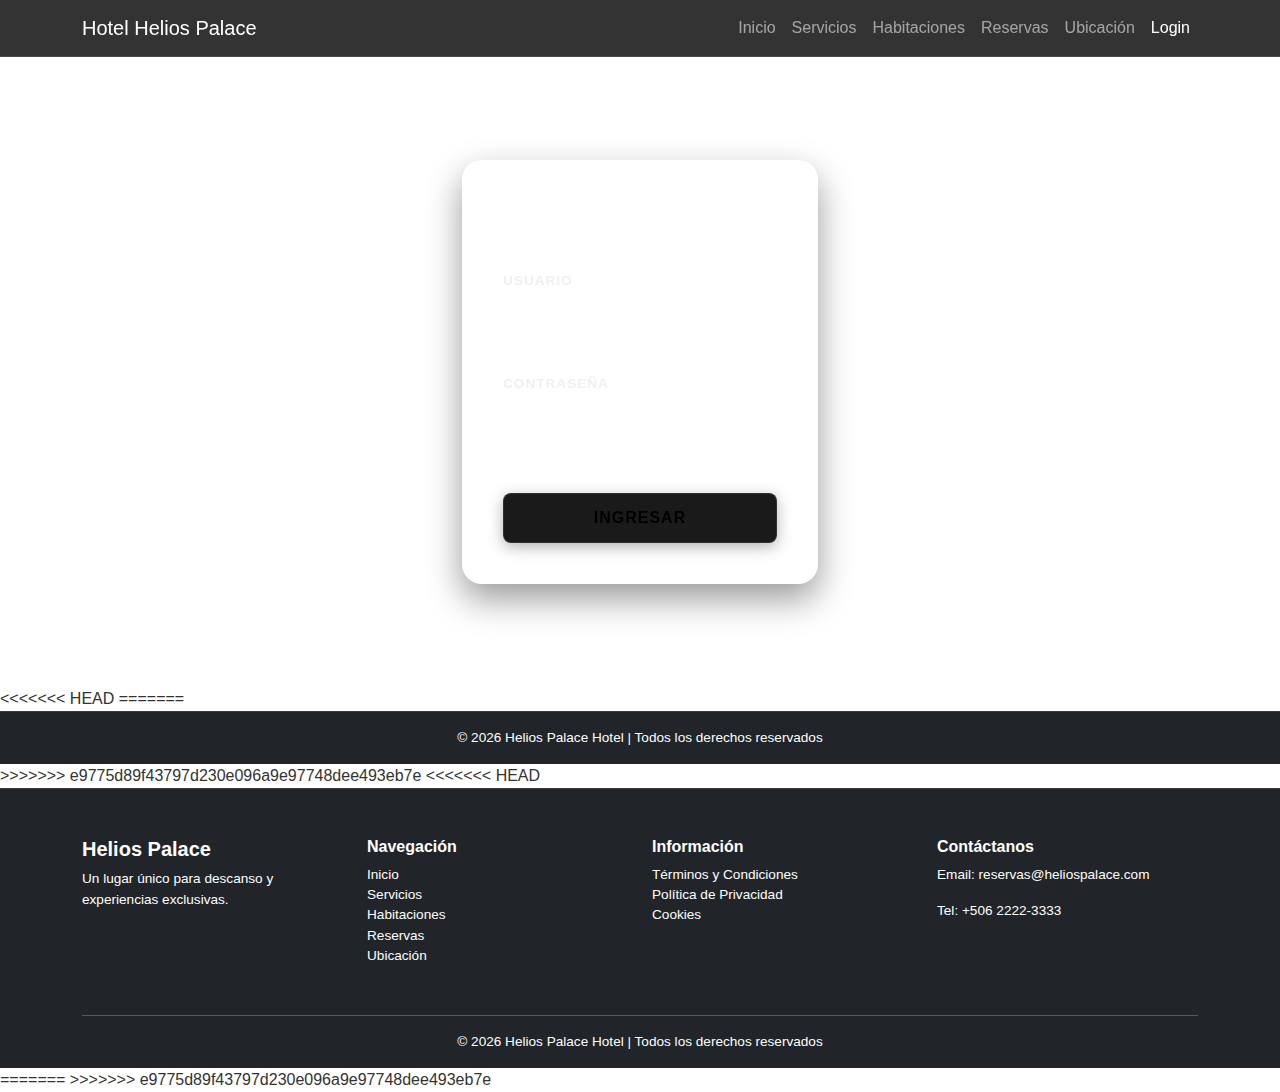
<file: intro html/dashboard.html>
<!DOCTYPE html>
<html lang="es">
<head>
    <meta charset="UTF-8">
    <meta name="viewport" content="width=device-width, initial-scale=1.0">
    <title>Dashboard - Helios Palace</title>
    <link href="https://cdn.jsdelivr.net/npm/bootstrap@5.3.0/dist/css/bootstrap.min.css" rel="stylesheet">
    <link rel="stylesheet" href="css/styles.css">
</head>
<body class="bg-light">

    <nav class="navbar navbar-dark bg-dark">
        <div class="container">
<<<<<<< HEAD
=======
            
>>>>>>> 1e135030774f92dbbaf8cc6b22f4c85420125d6e
            <a class="navbar-brand" href="#">Panel de Administración</a>
            <button class="btn btn-outline-light btn-sm" onclick="logout()">Cerrar Sesión</button>
        </div>
    </nav>

    <div class="container mt-5">
        <div class="row">
            <div class="col-md-12">
                <h1 class="mb-4">Bienvenido, Administrador</h1>
            </div>
            <div class="col-md-4">
                <div class="card bg-primary text-white mb-4">
                    <div class="card-body">Reservas Pendientes: 12</div>
                </div>
            </div>
            <div class="col-md-4">
                <div class="card bg-success text-white mb-4">
                    <div class="card-body">Habitaciones Ocupadas: 45</div>
                </div>
            </div>
            <div class="col-md-4">
                <div class="card bg-warning text-dark mb-4">
                    <div class="card-body">Check-ins Hoy: 8</div>
                </div>
            </div>
        </div>

        <div class="card shadow">
            <div class="card-header bg-white">
                <h5 class="mb-0 py-2">Últimas Reservas</h5>
            </div>
            <div class="card-body">
                <table class="table table-hover">
                    <thead>
                        <tr>
                            <th>Cliente</th>
                            <th>Habitación</th>
                            <th>Fecha</th>
                            <th>Estado</th>
                        </tr>
                    </thead>
                    <tbody>
                        <tr>
<<<<<<< HEAD
                            <td>Gustavo Aguilar</td>
=======
                            <td>Juan Pérez</td>
>>>>>>> 1e135030774f92dbbaf8cc6b22f4c85420125d6e
                            <td>Suite 204</td>
                            <td>2026-03-10</td>
                            <td><span class="badge bg-success">Confirmada</span></td>
                        </tr>
                        <tr>
<<<<<<< HEAD
                            <td>Mirian Rodriguez</td>
=======
                            <td>Maria López</td>
>>>>>>> 1e135030774f92dbbaf8cc6b22f4c85420125d6e
                            <td>Doble 101</td>
                            <td>2026-03-12</td>
                            <td><span class="badge bg-warning text-dark">Pendiente</span></td>
                        </tr>
                    </tbody>
                </table>
            </div>
        </div>
    </div>

    <script>
        // Protección de ruta: Si no está logueado, lo saca
        if (localStorage.getItem('admin_logged') !== 'true') {
            window.location.href = "login.html";
        }

        function logout() {
            localStorage.removeItem('admin_logged');
            window.location.href = "login.html";
        }
    </script>
</body>
</html>
</file>
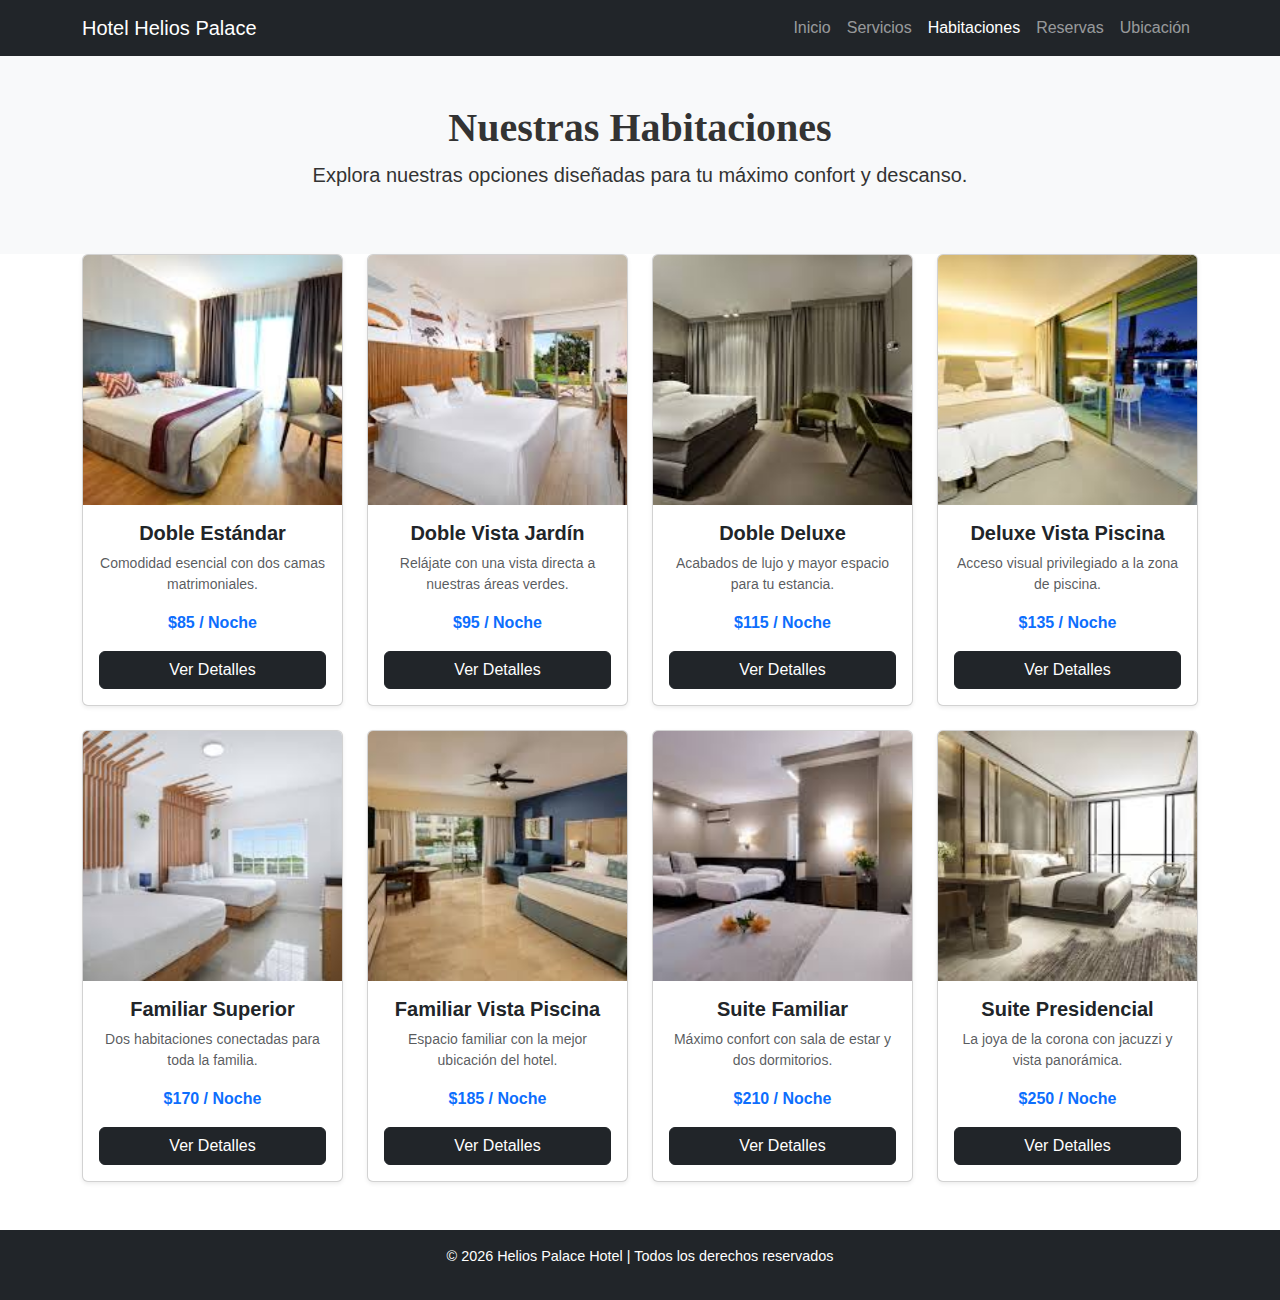
<file: intro html/habitaciones.html>
<!DOCTYPE html>
<html lang="es">
<head>
  <meta charset="UTF-8">
  <meta name="viewport" content="width=device-width, initial-scale=1.0">
  <title>Habitaciones - Helios Palace</title>
  <link href="https://cdn.jsdelivr.net/npm/bootstrap@5.3.0/dist/css/bootstrap.min.css" rel="stylesheet">
  <link rel="stylesheet" href="css/styles.css">
  <style>
    /* Estilo para que todas las fotos de habitaciones tengan el mismo tamaño */
    .habitacion-img {
      height: 250px;
      object-fit: cover;
      width: 100%;
    }
    /* Efecto sutil al pasar el mouse por la tarjeta */
    .card {
      transition: transform 0.3s;
    }
    .card:hover {
      transform: scale(1.02);
    }
  </style>
</head>
<body>

  <header>
    <nav class="navbar navbar-expand-lg navbar-dark bg-dark">
      <div class="container">
        <a class="navbar-brand" href="index.html">Hotel Helios Palace</a>
        <button class="navbar-toggler" type="button" data-bs-toggle="collapse" data-bs-target="#menu">
          <span class="navbar-toggler-icon"></span>
        </button>
        <div class="collapse navbar-collapse" id="menu">
          <ul class="navbar-nav ms-auto">
            <li class="nav-item"><a class="nav-link" href="index.html">Inicio</a></li>
            <li class="nav-item"><a class="nav-link" href="index.html#servicios">Servicios</a></li>
            <li class="nav-item"><a class="nav-link active" href="habitaciones.html">Habitaciones</a></li>
            <li class="nav-item"><a class="nav-link" href="#">Reservas</a></li>
            <li class="nav-item"><a class="nav-link" href="#">Ubicación</a></li>
          </ul>
        </div>
      </div>
    </nav>
  </header>

  <section class="py-5 bg-light text-center">
    <div class="container">
      <h1 class="fw-bold">Nuestras Habitaciones</h1>
      <p class="lead">Explora nuestras opciones diseñadas para tu máximo confort y descanso.</p>
    </div>
  </section>

  <section class="pb-5">
    <div class="container">
      <div class="row g-4">
        
        <div class="col-md-6 col-lg-3">
          <div class="card h-100 shadow-sm">
            <img src="img/doble-estandar.jpg" class="card-img-top habitacion-img" alt="Doble Estándar">
            <div class="card-body text-center">
              <h5 class="card-title fw-bold">Doble Estándar</h5>
              <p class="text-muted small">Comodidad esencial con dos camas matrimoniales.</p>
              <p class="text-primary fw-bold">$85 / Noche</p>
              <a href="#" class="btn btn-dark w-100">Ver Detalles</a>
            </div>
          </div>
        </div>

        <div class="col-md-6 col-lg-3">
          <div class="card h-100 shadow-sm">
            <img src="img/doble-jardin.jpg" class="card-img-top habitacion-img" alt="Doble Jardín">
            <div class="card-body text-center">
              <h5 class="card-title fw-bold">Doble Vista Jardín</h5>
              <p class="text-muted small">Relájate con una vista directa a nuestras áreas verdes.</p>
              <p class="text-primary fw-bold">$95 / Noche</p>
              <a href="#" class="btn btn-dark w-100">Ver Detalles</a>
            </div>
          </div>
        </div>

        <div class="col-md-6 col-lg-3">
          <div class="card h-100 shadow-sm">
            <img src="img/doble-deluxe.jpg" class="card-img-top habitacion-img" alt="Doble Deluxe">
            <div class="card-body text-center">
              <h5 class="card-title fw-bold">Doble Deluxe</h5>
              <p class="text-muted small">Acabados de lujo y mayor espacio para tu estancia.</p>
              <p class="text-primary fw-bold">$115 / Noche</p>
              <a href="#" class="btn btn-dark w-100">Ver Detalles</a>
            </div>
          </div>
        </div>

        <div class="col-md-6 col-lg-3">
          <div class="card h-100 shadow-sm">
            <img src="img/deluxe-piscina.jpg" class="card-img-top habitacion-img" alt="Deluxe Piscina">
            <div class="card-body text-center">
              <h5 class="card-title fw-bold">Deluxe Vista Piscina</h5>
              <p class="text-muted small">Acceso visual privilegiado a la zona de piscina.</p>
              <p class="text-primary fw-bold">$135 / Noche</p>
              <a href="#" class="btn btn-dark w-100">Ver Detalles</a>
            </div>
          </div>
        </div>

        <div class="col-md-6 col-lg-3">
          <div class="card h-100 shadow-sm">
            <img src="img/familiar-superior.jpg" class="card-img-top habitacion-img" alt="Familiar Superior">
            <div class="card-body text-center">
              <h5 class="card-title fw-bold">Familiar Superior</h5>
              <p class="text-muted small">Dos habitaciones conectadas para toda la familia.</p>
              <p class="text-primary fw-bold">$170 / Noche</p>
              <a href="#" class="btn btn-dark w-100">Ver Detalles</a>
            </div>
          </div>
        </div>

        <div class="col-md-6 col-lg-3">
          <div class="card h-100 shadow-sm">
            <img src="img/familiar-piscina.jpg" class="card-img-top habitacion-img" alt="Familiar Piscina">
            <div class="card-body text-center">
              <h5 class="card-title fw-bold">Familiar Vista Piscina</h5>
              <p class="text-muted small">Espacio familiar con la mejor ubicación del hotel.</p>
              <p class="text-primary fw-bold">$185 / Noche</p>
              <a href="#" class="btn btn-dark w-100">Ver Detalles</a>
            </div>
          </div>
        </div>

        <div class="col-md-6 col-lg-3">
          <div class="card h-100 shadow-sm">
            <img src="img/suite-familiar.jpg" class="card-img-top habitacion-img" alt="Suite Familiar">
            <div class="card-body text-center">
              <h5 class="card-title fw-bold">Suite Familiar</h5>
              <p class="text-muted small">Máximo confort con sala de estar y dos dormitorios.</p>
              <p class="text-primary fw-bold">$210 / Noche</p>
              <a href="#" class="btn btn-dark w-100">Ver Detalles</a>
            </div>
          </div>
        </div>

        <div class="col-md-6 col-lg-3">
          <div class="card h-100 shadow-sm">
            <img src="img/suite-presidencial.jpg" class="card-img-top habitacion-img" alt="Suite Presidencial">
            <div class="card-body text-center">
              <h5 class="card-title fw-bold">Suite Presidencial</h5>
              <p class="text-muted small">La joya de la corona con jacuzzi y vista panorámica.</p>
              <p class="text-primary fw-bold">$250 / Noche</p>
              <a href="#" class="btn btn-dark w-100">Ver Detalles</a>
            </div>
          </div>
        </div>

      </div> </div>
  </section>

  <footer class="bg-dark text-white text-center py-3 mt-auto">
    <p>&copy; 2026 Helios Palace Hotel | Todos los derechos reservados</p>
  </footer>

  <script src="https://cdn.jsdelivr.net/npm/bootstrap@5.3.0/dist/js/bootstrap.bundle.min.js"></script>

  <script>
    document.addEventListener("DOMContentLoaded", function() {
      console.log("Catálogo de habitaciones cargado correctamente");
    });
  </script>

</body>
</html>
</file>
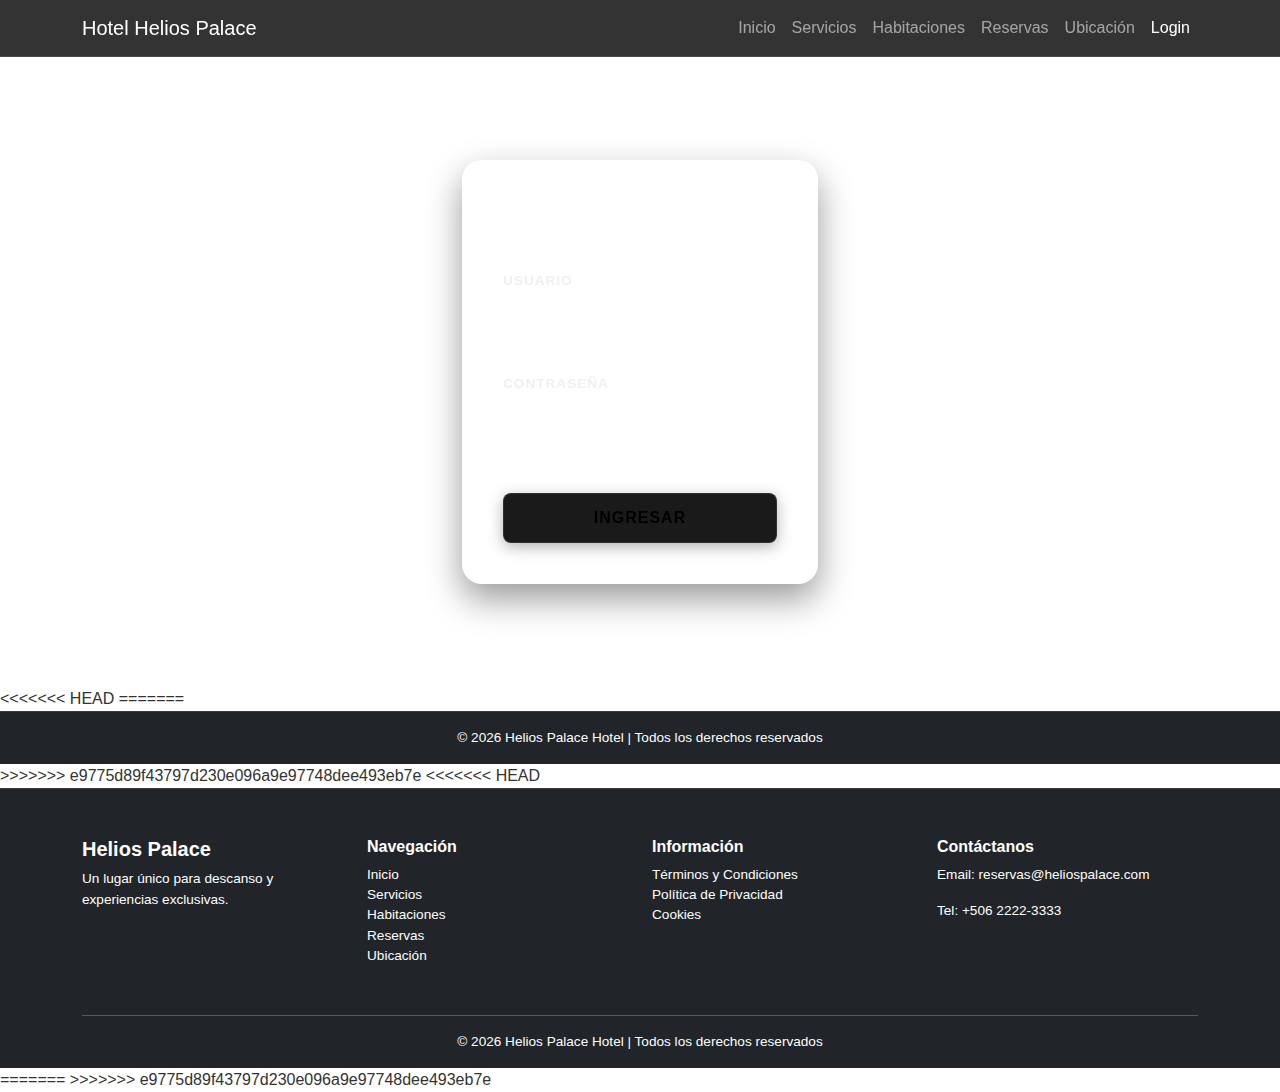
<file: intro html/login.html>
<!DOCTYPE html>
<html lang="es">
<head>
    <meta charset="UTF-8">
    <meta name="viewport" content="width=device-width, initial-scale=1.0">
    <title>Login - Helios Palace</title>
    <link href="https://cdn.jsdelivr.net/npm/bootstrap@5.3.0/dist/css/bootstrap.min.css" rel="stylesheet">
    <link rel="stylesheet" href="css/styles.css">
    <link rel="stylesheet" href="css/login.css">
</head>
<body class="d-flex flex-column min-vh-100">

  <header>
    <nav class="navbar navbar-expand-lg navbar-dark bg-dark">
      <div class="container">
        <a class="navbar-brand" href="index.html">Hotel Helios Palace</a>
        <button class="navbar-toggler" type="button" data-bs-toggle="collapse" data-bs-target="#menu">
          <span class="navbar-toggler-icon"></span>
        </button>
        <div class="collapse navbar-collapse" id="menu">
          <ul class="navbar-nav ms-auto">
              <li class="nav-item"><a class="nav-link" href="index.html">Inicio</a></li>
              <li class="nav-item"><a class="nav-link" href="servicios.html">Servicios</a></li>
              <li class="nav-item"><a class="nav-link" href="habitaciones.html">Habitaciones</a></li>
              <li class="nav-item"><a class="nav-link" href="reservas.html">Reservas</a></li>
              <li class="nav-item"><a class="nav-link" href="ubicacion.html">Ubicación</a></li>
              <li class="nav-item"><a class="nav-link active" href="login.html">Login</a></li>
          </ul>
        </div>
      </div>
    </nav>
  </header>

  <main class="flex-grow-1 d-flex align-items-center">
    <div class="container">
        <div class="row justify-content-center">
            <div class="col-md-4">
                <div class="login-card text-center">
                    <h2 class="mb-4">Iniciar sesión</h2>
                    <form id="loginForm">
                        <div class="mb-3 text-start">
                            <label class="form-label">Usuario</label>
                            <input type="text" id="user" class="form-control" placeholder="administrador" required>
                        </div>
                        <div class="mb-3 text-start">
                            <label class="form-label">Contraseña</label>
                            <input type="password" id="pass" class="form-control" placeholder="•••••" required>
                        </div>
                        <button type="submit" class="btn btn-dark w-100">Ingresar</button>
                        
                        <div id="errorMessage" class="text-danger mt-3" style="display:none;">
                            Credenciales incorrectas. Intente de nuevo.
                        </div>
                    </form>
                </div>
            </div>
        </div>
    </div>
  </main>
<<<<<<< HEAD
=======

  <footer class="bg-dark text-white text-center py-3">
    <p class="mb-0">&copy; 2026 Helios Palace Hotel | Todos los derechos reservados</p>
  </footer>

>>>>>>> e9775d89f43797d230e096a9e97748dee493eb7e
  <script src="https://cdn.jsdelivr.net/npm/bootstrap@5.3.0/dist/js/bootstrap.bundle.min.js"></script>
  <script>
    // Lógica de Login
    document.getElementById('loginForm').addEventListener('submit', function(e) {
        e.preventDefault();
        const user = document.getElementById('user').value;
        const pass = document.getElementById('pass').value;

        if (user === "administrador" && pass === "12345") {
            localStorage.setItem('admin_logged', 'true');
            window.location.href = "dashboard.html";
        } else {
            const errorDiv = document.getElementById('errorMessage');
            errorDiv.style.display = 'block';
            errorDiv.classList.remove('shake');
            void errorDiv.offsetWidth; 
            errorDiv.classList.add('shake');
        }
    });

    document.addEventListener("DOMContentLoaded", function() {
      console.log("Login de Helios Palace cargado");
    });
  </script>
<<<<<<< HEAD
      <!-- Pie de página -->
  <footer class="bg-dark text-white pt-5 pb-3">
    <div class="container">
      <div class="row">
        
             <!-- Logo / Nombre -->
        <div class="col-md-3 mb-3">
          <h5 class="fw-bold">Helios Palace</h5>
          <p>Un lugar único para descanso y experiencias exclusivas.</p>
        </div>

         <!-- Navegación -->
        <div class="col-md-3 mb-3">
          <h6 class="fw-bold">Navegación</h6>
          <ul class="list-unstyled">
            <li><a href="index.html" class="text-white text-decoration-none">Inicio</a></li>
            <li><a href="servicios.html" class="text-white text-decoration-none">Servicios</a></li>
            <li><a href="habitaciones.html" class="text-white text-decoration-none">Habitaciones</a></li>
            <li><a href="reservas.html" class="text-white text-decoration-none">Reservas</a></li>
            <li><a href="ubicacion.html" class="text-white text-decoration-none">Ubicación</a></li>
          </ul>
        </div>

           <!-- Información -->
        <div class="col-md-3 mb-3">
          <h6 class="fw-bold">Información</h6>
          <ul class="list-unstyled">
            <li><a href="#" class="text-white text-decoration-none">Términos y Condiciones</a></li>
            <li><a href="#" class="text-white text-decoration-none">Política de Privacidad</a></li>
            <li><a href="#" class="text-white text-decoration-none">Cookies</a></li>
          </ul>
        </div>

             <!-- Contacto -->
        <div class="col-md-3 mb-3">
          <h6 class="fw-bold">Contáctanos</h6>
          <p>Email: reservas@heliospalace.com</p>
          <p>Tel: +506 2222-3333</p>
          <div>
            <a href="#" class="text-white me-3"><i class="bi bi-facebook"></i></a>
            <a href="#" class="text-white me-3"><i class="bi bi-instagram"></i></a>
            <a href="#" class="text-white"><i class="bi bi-linkedin"></i></a>
          </div>
        </div>

      </div>
      <hr class="border-light">
      <div class="text-center">
        <p class="mb-0">&copy; 2026 Helios Palace Hotel | Todos los derechos reservados</p>
      </div>
    </div>
  </footer>

    <!-- Bootstrap JS -->
  <script src="https://cdn.jsdelivr.net/npm/bootstrap@5.3.0/dist/js/bootstrap.bundle.min.js"></script>
  <script>
    document.addEventListener("DOMContentLoaded", function() {
      console.log("Bienvenido a Helios Palace");
    });
  </script>
=======

>>>>>>> e9775d89f43797d230e096a9e97748dee493eb7e
</body>
</html>
</file>
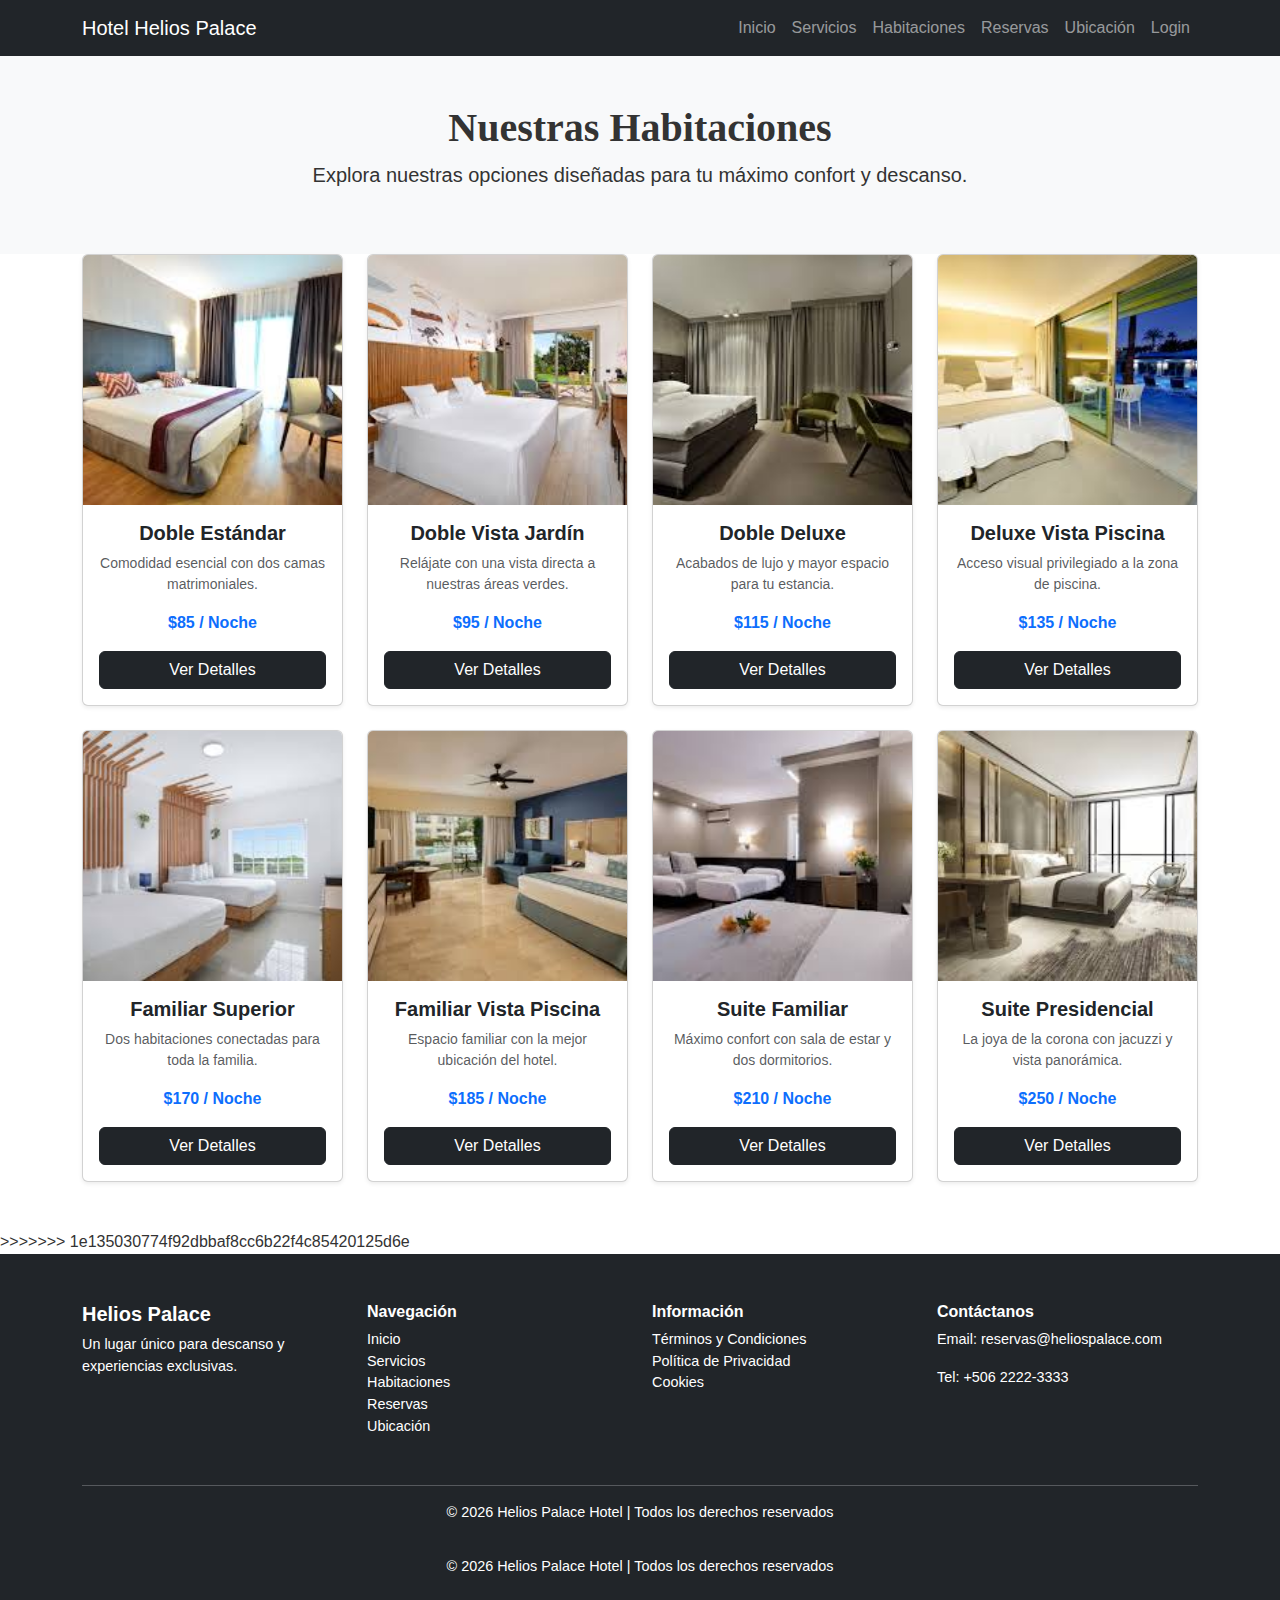
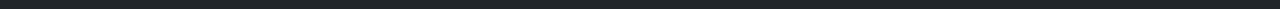
<file: Progra3-Proyecto-Hotel/intro html/habitaciones.html>
<!DOCTYPE html>
<html lang="es">
<head>
  <meta charset="UTF-8">
  <meta name="viewport" content="width=device-width, initial-scale=1.0">
  <title>Habitaciones - Helios Palace</title>
  <link href="https://cdn.jsdelivr.net/npm/bootstrap@5.3.0/dist/css/bootstrap.min.css" rel="stylesheet">
  <link rel="stylesheet" href="css/styles.css">
  <style>
    /* Estilo para que todas las fotos de habitaciones tengan el mismo tamaño */
    .habitacion-img {
      height: 250px;
      object-fit: cover;
      width: 100%;
    }
    /* Efecto sutil al pasar el mouse por la tarjeta */
    .card {
      transition: transform 0.3s;
    }
    .card:hover {
      transform: scale(1.02);
    }
  </style>
</head>
<body>

  <header>
    <nav class="navbar navbar-expand-lg navbar-dark bg-dark">
      <div class="container">
        <a class="navbar-brand" href="index.html">Hotel Helios Palace</a>
        <button class="navbar-toggler" type="button" data-bs-toggle="collapse" data-bs-target="#menu">
          <span class="navbar-toggler-icon"></span>
        </button>
        <div class="collapse navbar-collapse" id="menu">
          <ul class="navbar-nav ms-auto">
                  <li class="nav-item"><a class="nav-link" href="index.html">Inicio</a></li>
                 <li class="nav-item"><a class="nav-link" href="servicios.html">Servicios</a></li>
                  <li class="nav-item"><a class="nav-link" href="habitaciones.html">Habitaciones</a></li>
               <li class="nav-item"><a class="nav-link" href="reservas.html">Reservas</a></li>
                   <li class="nav-item"><a class="nav-link" href="ubicacion.html">Ubicación</a></li>
                 <li class="nav-item"><a class="nav-link" href="login.html">Login</a></li>    
          </ul>
        </div>
      </div>
    </nav>
  </header>

  <section class="py-5 bg-light text-center">
    <div class="container">
      <h1 class="fw-bold">Nuestras Habitaciones</h1>
      <p class="lead">Explora nuestras opciones diseñadas para tu máximo confort y descanso.</p>
    </div>
  </section>

  <section class="pb-5">
    <div class="container">
      <div class="row g-4">
        
        <div class="col-md-6 col-lg-3">
          <div class="card h-100 shadow-sm">
            <img src="img/doble-estandar.jpg" class="card-img-top habitacion-img" alt="Doble Estándar">
            <div class="card-body text-center">
              <h5 class="card-title fw-bold">Doble Estándar</h5>
              <p class="text-muted small">Comodidad esencial con dos camas matrimoniales.</p>
              <p class="text-primary fw-bold">$85 / Noche</p>
              <a href="#" class="btn btn-dark w-100">Ver Detalles</a>
            </div>
          </div>
        </div>

        <div class="col-md-6 col-lg-3">
          <div class="card h-100 shadow-sm">
            <img src="img/doble-jardin.jpg" class="card-img-top habitacion-img" alt="Doble Jardín">
            <div class="card-body text-center">
              <h5 class="card-title fw-bold">Doble Vista Jardín</h5>
              <p class="text-muted small">Relájate con una vista directa a nuestras áreas verdes.</p>
              <p class="text-primary fw-bold">$95 / Noche</p>
              <a href="#" class="btn btn-dark w-100">Ver Detalles</a>
            </div>
          </div>
        </div>

        <div class="col-md-6 col-lg-3">
          <div class="card h-100 shadow-sm">
            <img src="img/doble-deluxe.jpg" class="card-img-top habitacion-img" alt="Doble Deluxe">
            <div class="card-body text-center">
              <h5 class="card-title fw-bold">Doble Deluxe</h5>
              <p class="text-muted small">Acabados de lujo y mayor espacio para tu estancia.</p>
              <p class="text-primary fw-bold">$115 / Noche</p>
              <a href="#" class="btn btn-dark w-100">Ver Detalles</a>
            </div>
          </div>
        </div>

        <div class="col-md-6 col-lg-3">
          <div class="card h-100 shadow-sm">
            <img src="img/deluxe-piscina.jpg" class="card-img-top habitacion-img" alt="Deluxe Piscina">
            <div class="card-body text-center">
              <h5 class="card-title fw-bold">Deluxe Vista Piscina</h5>
              <p class="text-muted small">Acceso visual privilegiado a la zona de piscina.</p>
              <p class="text-primary fw-bold">$135 / Noche</p>
              <a href="#" class="btn btn-dark w-100">Ver Detalles</a>
            </div>
          </div>
        </div>

        <div class="col-md-6 col-lg-3">
          <div class="card h-100 shadow-sm">
            <img src="img/familiar-superior.jpg" class="card-img-top habitacion-img" alt="Familiar Superior">
            <div class="card-body text-center">
              <h5 class="card-title fw-bold">Familiar Superior</h5>
              <p class="text-muted small">Dos habitaciones conectadas para toda la familia.</p>
              <p class="text-primary fw-bold">$170 / Noche</p>
              <a href="#" class="btn btn-dark w-100">Ver Detalles</a>
            </div>
          </div>
        </div>

        <div class="col-md-6 col-lg-3">
          <div class="card h-100 shadow-sm">
            <img src="img/familiar-piscina.jpg" class="card-img-top habitacion-img" alt="Familiar Piscina">
            <div class="card-body text-center">
              <h5 class="card-title fw-bold">Familiar Vista Piscina</h5>
              <p class="text-muted small">Espacio familiar con la mejor ubicación del hotel.</p>
              <p class="text-primary fw-bold">$185 / Noche</p>
              <a href="#" class="btn btn-dark w-100">Ver Detalles</a>
            </div>
          </div>
        </div>

        <div class="col-md-6 col-lg-3">
          <div class="card h-100 shadow-sm">
            <img src="img/suite-familiar.jpg" class="card-img-top habitacion-img" alt="Suite Familiar">
            <div class="card-body text-center">
              <h5 class="card-title fw-bold">Suite Familiar</h5>
              <p class="text-muted small">Máximo confort con sala de estar y dos dormitorios.</p>
              <p class="text-primary fw-bold">$210 / Noche</p>
              <a href="#" class="btn btn-dark w-100">Ver Detalles</a>
            </div>
          </div>
        </div>

        <div class="col-md-6 col-lg-3">
          <div class="card h-100 shadow-sm">
            <img src="img/suite-presidencial.jpg" class="card-img-top habitacion-img" alt="Suite Presidencial">
            <div class="card-body text-center">
              <h5 class="card-title fw-bold">Suite Presidencial</h5>
              <p class="text-muted small">La joya de la corona con jacuzzi y vista panorámica.</p>
              <p class="text-primary fw-bold">$250 / Noche</p>
              <a href="#" class="btn btn-dark w-100">Ver Detalles</a>
            </div>
          </div>
        </div>

      </div> </div>
  </section>


<!-- Pie de página -->
>>>>>>> 1e135030774f92dbbaf8cc6b22f4c85420125d6e
      <!-- Pie de página -->
  <footer class="bg-dark text-white pt-5 pb-3">
    <div class="container">
      <div class="row">
        
             <!-- Logo / Nombre -->
        <div class="col-md-3 mb-3">
          <h5 class="fw-bold">Helios Palace</h5>
          <p>Un lugar único para descanso y experiencias exclusivas.</p>
        </div>

         <!-- Navegación -->
        <div class="col-md-3 mb-3">
          <h6 class="fw-bold">Navegación</h6>
          <ul class="list-unstyled">
            <li><a href="index.html" class="text-white text-decoration-none">Inicio</a></li>
            <li><a href="servicios.html" class="text-white text-decoration-none">Servicios</a></li>
            <li><a href="habitaciones.html" class="text-white text-decoration-none">Habitaciones</a></li>
            <li><a href="reservas.html" class="text-white text-decoration-none">Reservas</a></li>
            <li><a href="ubicacion.html" class="text-white text-decoration-none">Ubicación</a></li>
          </ul>
        </div>

           <!-- Información -->
        <div class="col-md-3 mb-3">
          <h6 class="fw-bold">Información</h6>
          <ul class="list-unstyled">
            <li><a href="#" class="text-white text-decoration-none">Términos y Condiciones</a></li>
            <li><a href="#" class="text-white text-decoration-none">Política de Privacidad</a></li>
            <li><a href="#" class="text-white text-decoration-none">Cookies</a></li>
          </ul>
        </div>

             <!-- Contacto -->
        <div class="col-md-3 mb-3">
          <h6 class="fw-bold">Contáctanos</h6>
          <p>Email: reservas@heliospalace.com</p>
          <p>Tel: +506 2222-3333</p>
          <div>
            <a href="#" class="text-white me-3"><i class="bi bi-facebook"></i></a>
            <a href="#" class="text-white me-3"><i class="bi bi-instagram"></i></a>
            <a href="#" class="text-white"><i class="bi bi-linkedin"></i></a>
          </div>
        </div>

      </div>
      <hr class="border-light">
      <div class="text-center">
        <p class="mb-0">&copy; 2026 Helios Palace Hotel | Todos los derechos reservados</p>
      </div>
    </div>
  </footer>

  <footer class="bg-dark text-white text-center py-3 mt-auto">
    <p>&copy; 2026 Helios Palace Hotel | Todos los derechos reservados</p>
  </footer>


  <script src="https://cdn.jsdelivr.net/npm/bootstrap@5.3.0/dist/js/bootstrap.bundle.min.js"></script>

  <script>
    document.addEventListener("DOMContentLoaded", function() {
      console.log("Catálogo de habitaciones cargado correctamente");

    });
  </script>

</body>
</html>
</file>
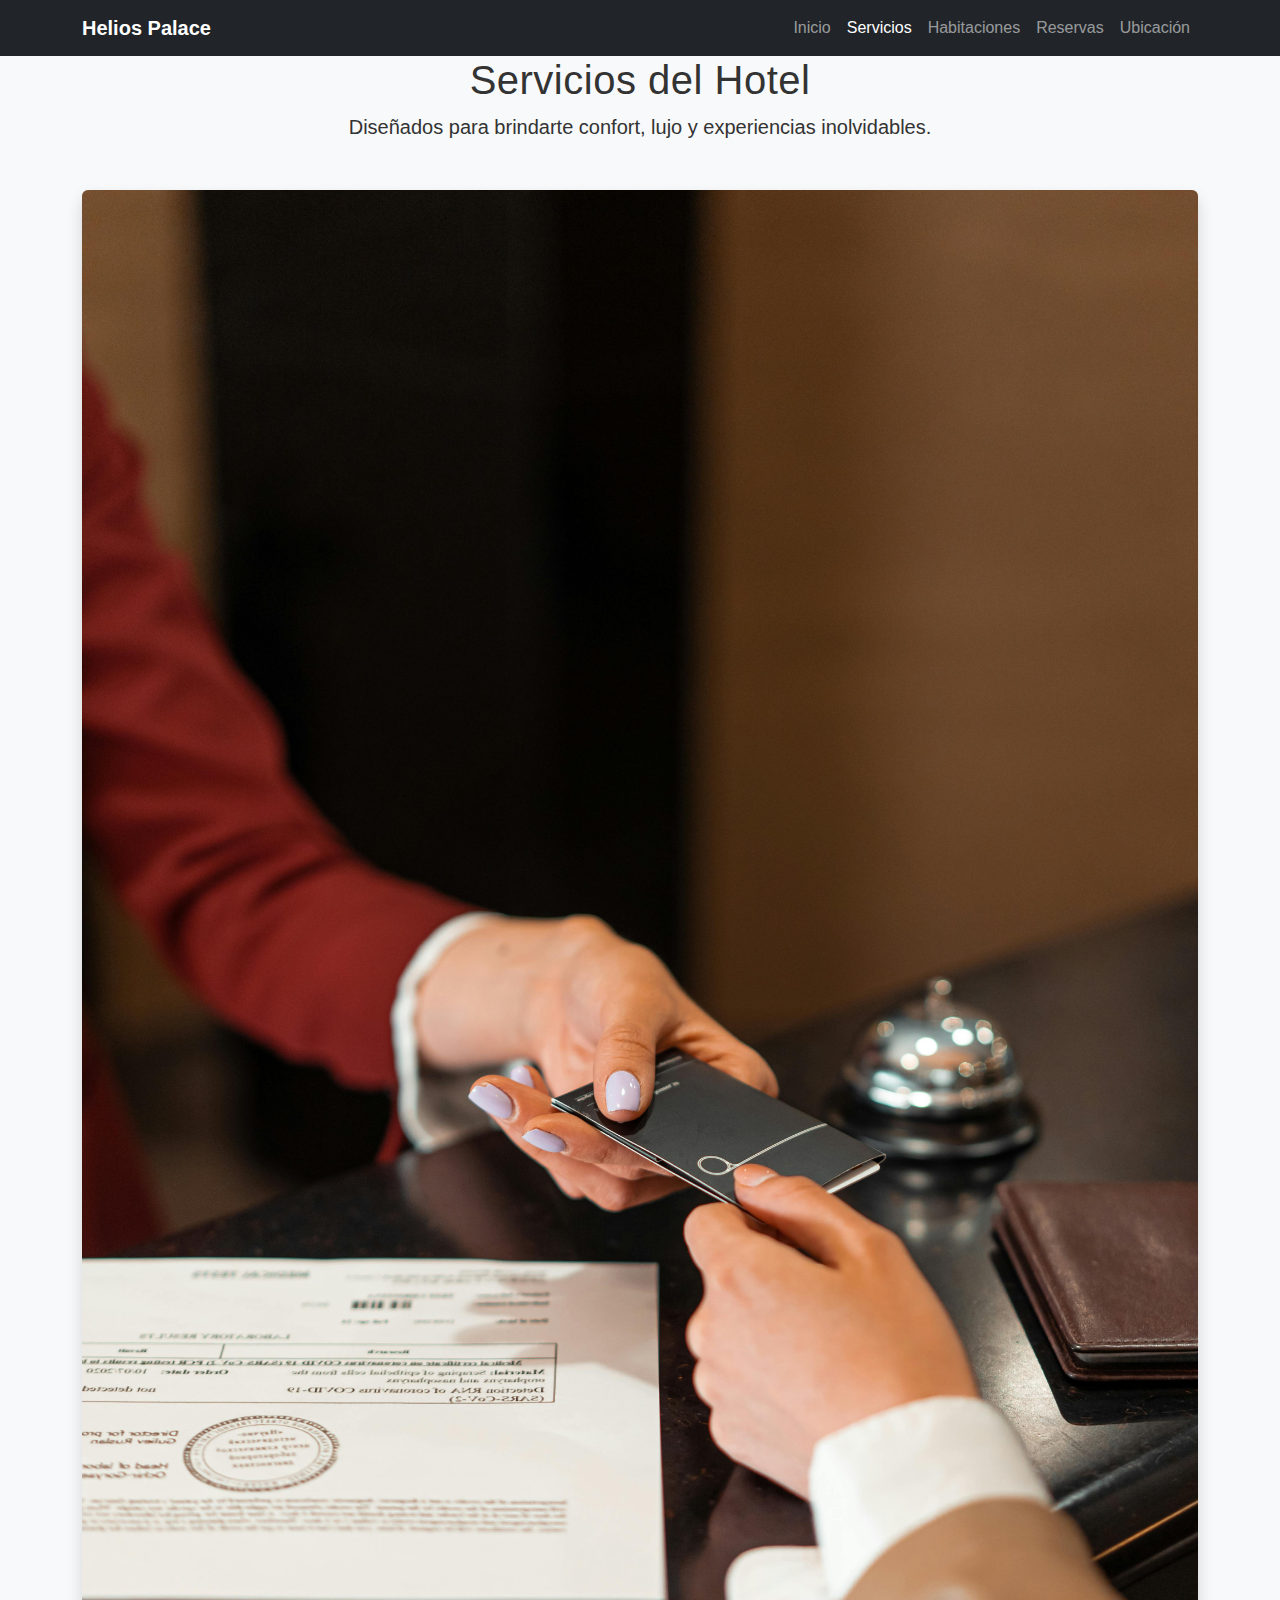
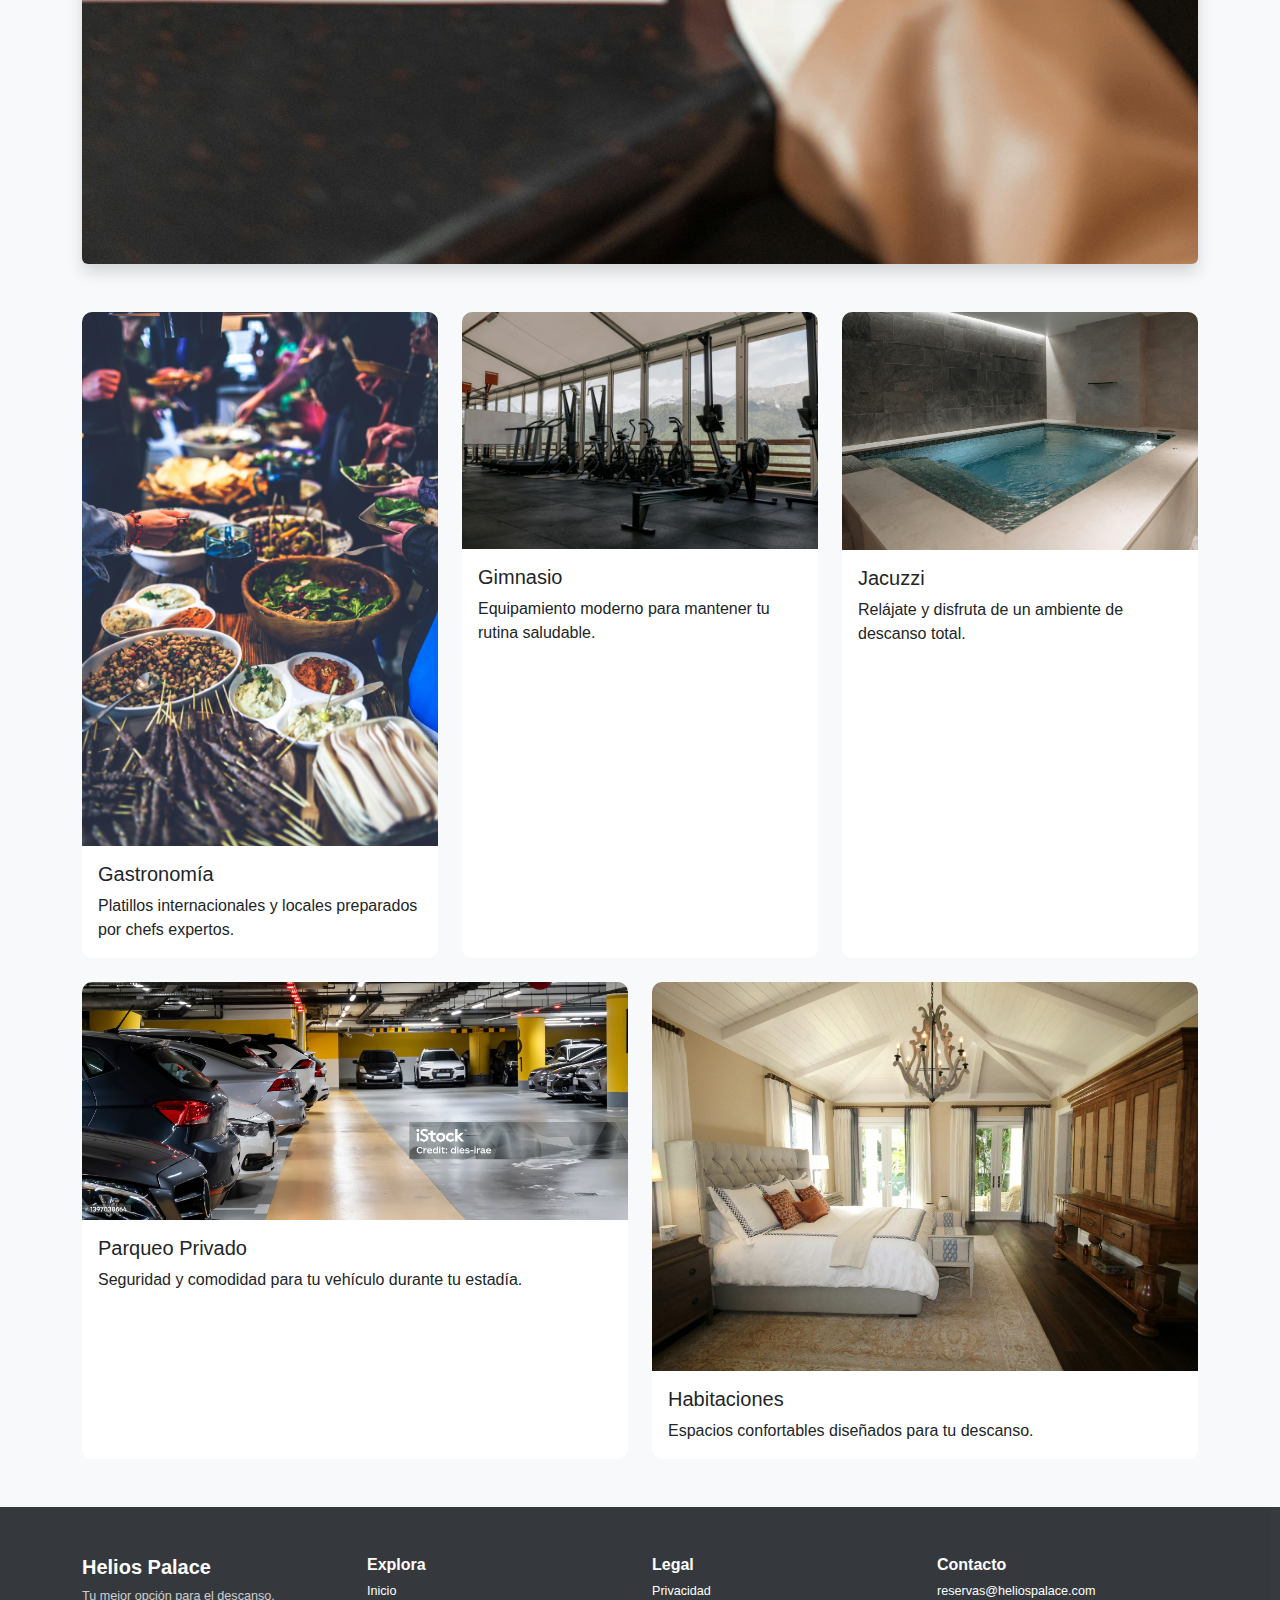
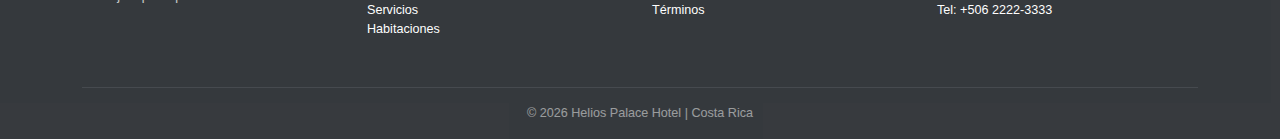
<file: Progra3-Proyecto-Hotel/intro html/servicios.html>
<!DOCTYPE html>
<html lang="es">
<head>
    <meta charset="UTF-8">
    <meta name="viewport" content="width=device-width, initial-scale=1.0">
    <title>Servicios | Helios Palace Hotel</title>
    <!-- Tipografías -->
    <link href="https://fonts.googleapis.com/css2?family=Playfair+Display:wght@700&family=Poppins:wght@300;400;600&display=swap" rel="stylesheet">
    <!-- Bootstrap -->
    <link href="https://cdn.jsdelivr.net/npm/bootstrap@5.3.3/dist/css/bootstrap.min.css" rel="stylesheet">
    <!-- CSS  -->
    <link rel="stylesheet" href="css/servicios.css">
</head>

<body class="services-page">

<!-- NAVBAR -->
<nav class="navbar navbar-expand-lg navbar-dark bg-dark">
  <div class="container">
    <a class="navbar-brand fw-bold" href="index.html">Helios Palace</a>

    <button class="navbar-toggler" type="button" data-bs-toggle="collapse" data-bs-target="#menu">
      <span class="navbar-toggler-icon"></span>
    </button>

    <div class="collapse navbar-collapse" id="menu">
      <ul class="navbar-nav ms-auto">
        <li class="nav-item"><a class="nav-link" href="index.html">Inicio</a></li>
        <li class="nav-item"><a class="nav-link active" href="servicios.html">Servicios</a></li>
        <li class="nav-item"><a class="nav-link" href="habitaciones.html">Habitaciones</a></li>
        <li class="nav-item"><a class="nav-link" href="reservas.html">Reservas</a></li>
        <li class="nav-item"><a class="nav-link" href="ubicacion.html">Ubicación</a></li>
      </ul>
    </div>
  </div>
</nav>

<!-- ENCABEZADO -->
<header class="services-hero text-center">
  <div class="container">
    <h1>Servicios del Hotel</h1>
    <p class="lead">
      Diseñados para brindarte confort, lujo y experiencias inolvidables.
    </p>
  </div>
</header>

<!-- CONTENIDO PRINCIPAL -->
<main class="container my-5">

  <!-- INTRO -->
  <div class="text-center mb-5">
    <img src="img/tarjeta.jpg" class="img-fluid rounded shadow" alt="Helios Palace">
  </div>

  <!-- SERVICIOS -->
  <div class="row g-4">

    <!-- Gastronomía -->
    <div class="col-md-4">
      <div class="card service-card h-100">
        <img src="img/comida1.jpg" class="card-img-top" alt="Gastronomía">
        <div class="card-body">
          <h5 class="card-title">Gastronomía</h5>
          <p class="card-text">
            Platillos internacionales y locales preparados por chefs expertos.
          </p>
        </div>
      </div>
    </div>

    <!-- Gimnasio -->
    <div class="col-md-4">
      <div class="card service-card h-100">
        <img src="img/gym.jpg" class="card-img-top" alt="Gimnasio">
        <div class="card-body">
          <h5 class="card-title">Gimnasio</h5>
          <p class="card-text">
            Equipamiento moderno para mantener tu rutina saludable.
          </p>
        </div>
      </div>
    </div>

    <!-- Jacuzzi -->
    <div class="col-md-4">
      <div class="card service-card h-100">
        <img src="img/Jacuzzi.jpg" class="card-img-top" alt="Jacuzzi">
        <div class="card-body">
          <h5 class="card-title">Jacuzzi</h5>
          <p class="card-text">
            Relájate y disfruta de un ambiente de descanso total.
          </p>
        </div>
      </div>
    </div>

    <!-- Parqueo -->
    <div class="col-md-6">
      <div class="card service-card h-100">
        <img src="img/parqueo.jpg" class="card-img-top" alt="Parqueo">
        <div class="card-body">
          <h5 class="card-title">Parqueo Privado</h5>
          <p class="card-text">
            Seguridad y comodidad para tu vehículo durante tu estadía.
          </p>
        </div>
      </div>
    </div>

    <!-- Habitaciones -->
    <div class="col-md-6">
      <a href="habitaciones.html" class="text-decoration-none">
        <div class="card service-card h-100">
          <img src="img/habitacion.jpg" class="card-img-top" alt="Habitaciones">
          <div class="card-body">
            <h5 class="card-title">Habitaciones</h5>
            <p class="card-text">
              Espacios confortables diseñados para tu descanso.
            </p>
          </div>
        </div>
      </a>
    </div>

  </div>

</main>


<footer class="bg-dark text-white pt-5 pb-3">
  <div class="container">
    <div class="row">

      <div class="col-md-3 mb-3">
        <h5 class="fw-bold">Helios Palace</h5>
        <p class="small opacity-75">Tu mejor opción para el descanso.</p>
      </div>

      <div class="col-md-3 mb-3">
        <h6 class="fw-bold">Explora</h6>
        <ul class="list-unstyled small">
          <li><a href="index.html" class="text-white text-decoration-none">Inicio</a></li>
          <li><a href="servicios.html" class="text-white text-decoration-none">Servicios</a></li>
          <li><a href="habitaciones.html" class="text-white text-decoration-none">Habitaciones</a></li>
        </ul>
      </div>

      <div class="col-md-3 mb-3">
        <h6 class="fw-bold">Legal</h6>
        <ul class="list-unstyled small">
          <li><a href="#" class="text-white text-decoration-none">Privacidad</a></li>
          <li><a href="#" class="text-white text-decoration-none">Términos</a></li>
        </ul>
      </div>

      <div class="col-md-3 mb-3">
        <h6 class="fw-bold">Contacto</h6>
        <p class="small mb-0">reservas@heliospalace.com</p>
        <p class="small">Tel: +506 2222-3333</p>
      </div>

    </div>
    <hr class="border-secondary">
    <div class="text-center">
      <p class="mb-0 small opacity-50">&copy; 2026 Helios Palace Hotel | Costa Rica</p>
    </div>
  </div>
</footer>

<script src="https://cdn.jsdelivr.net/npm/bootstrap@5.3.3/dist/js/bootstrap.bundle.min.js"></script>
</body>
</html>
</file>
<file: intro html/css/styles.css>
/* Estilo general que lleva  la página */
body {
    font-family: 'Segoe UI', sans-serif;
    color: #333;
    margin: 0;
    padding: 0;
}

  /* Hero */
.hero {
    background-position: center;
    background-repeat: no-repeat;
}

   /* títulos principales */
h1, h2 {
    font-family: 'Georgia', serif;
}


.btn-light {
    background-color: rgba(255,255,255,0.8);
    border-radius: 30px;
    transition: 0.3s;
    font-weight: bold;
}
.btn-light:hover {
    background-color: #fff;
    transform: scale(1.05);
}

 /* Pie de la página */
footer {
    font-size: 0.9rem;
}

/* Imágenes de los servicios ofecidos*/
.servicio-img {
  width: 80%;
  height: 250px;
  object-fit: cover;
  border-radius: 10px;
}

   /* Márgenes */
.espacio-pequeno { margin-top: 0.5rem; }
.espacio-medio { margin-top: 1rem; }
.espacio-grande { margin-top: 1.5rem; }
.espacio-abajo { margin-bottom: 1rem; }
</file>
<file: intro html/css/login.css>
<<<<<<< HEAD
/* =========================================
   Configuración Global y Fondo
   ========================================= */
body {
    background: linear-gradient(rgba(0, 0, 0, 0.6), rgba(0, 0, 0, 0.6)), 
                url('../img/hotel.jpg') no-repeat center center fixed;
    background-size: cover;
    margin: 0;
    font-family: 'Inter', 'Segoe UI', system-ui, -apple-system, sans-serif;
    color: #fff;
    -webkit-font-smoothing: antialiased;
}

/* =========================================
   Estructura y Espaciado (Layout)
   ========================================= */
main {
    padding: 80px 0; /* Espacio generoso entre header y footer */
    min-height: 70vh;
    display: flex;
    align-items: center;
}

header .navbar {
    background-color: rgba(0, 0, 0, 0.8) !important;
    backdrop-filter: blur(5px);
    border-bottom: 1px solid rgba(255, 255, 255, 0.05);
}

/* =========================================
   Tarjeta de Login (Glassmorphism)
   ========================================= */
.login-card {
    background: rgba(255, 255, 255, 0.08); 
    backdrop-filter: blur(16px); 
    -webkit-backdrop-filter: blur(16px);
    border: 1px solid rgba(255, 255, 255, 0.15);
    border-radius: 24px;
    padding: 3.5rem; /* Un poco más de padding interno para que no sature */
    box-shadow: 0 25px 50px -12px rgba(0, 0, 0, 0.5);
    color: #ffffff;
    transition: transform 0.3s ease;
}

.login-card h2 {
    font-family: 'Playfair Display', 'Georgia', serif;
    font-weight: 700;
    font-size: 1.8rem;
    margin-bottom: 35px !important; /* Separación clara del título */
    letter-spacing: 1px;
}

/* =========================================
   Formulario y Campos
   ========================================= */
.form-label {
    font-size: 0.75rem;
    font-weight: 600;
    text-transform: uppercase;
    letter-spacing: 1.5px;
    color: rgba(255, 255, 255, 0.7);
    margin-bottom: 10px;
    display: block;
}

.form-control {
    background: rgba(255, 255, 255, 0.1) !important;
    border: 1px solid rgba(255, 255, 255, 0.2);
    border-radius: 12px;
    padding: 14px;
    color: #fff !important;
    margin-bottom: 25px; /* Espacio entre campos */
    transition: all 0.4s cubic-bezier(0.175, 0.885, 0.32, 1.275);
}

.form-control::placeholder {
    color: rgba(255, 255, 255, 0.4);
}

.form-control:focus {
    background: rgba(255, 255, 255, 0.2) !important;
    border-color: rgba(255, 255, 255, 0.5);
    box-shadow: 0 0 20px rgba(255, 255, 255, 0.1);
    transform: scale(1.02);
    outline: none;
}

/* =========================================
   Botón de Acción
   ========================================= */
.btn-dark {
    background: #fff;
    color: #000;
    border: none;
    border-radius: 12px;
    padding: 14px;
    font-weight: 700;
    text-transform: uppercase;
    letter-spacing: 2px;
    margin-top: 15px; /* Separación del último campo */
    box-shadow: 0 4px 15px rgba(0,0,0,0.3);
    transition: all 0.3s ease;
}

.btn-dark:hover {
    background-color: #f0f0f0;
    color: #000;
    transform: translateY(-3px);
    box-shadow: 0 8px 25px rgba(255, 255, 255, 0.2);
}

/* =========================================
   Feedback y Animaciones
   ========================================= */
#errorMessage {
    background: rgba(220, 53, 69, 0.2);
    border: 1px solid rgba(220, 53, 69, 0.4);
    border-radius: 8px;
    margin-top: 20px;
}

@keyframes shake {
    0%, 100% { transform: translateX(0); }
    20% { transform: translateX(-4px); }
    40% { transform: translateX(4px); }
    60% { transform: translateX(-2px); }
    80% { transform: translateX(2px); }
}

.shake {
    animation: shake 0.4s ease-in-out;
}
=======

body {

    background: linear-gradient(rgba(0, 0, 0, 0.6), rgba(0, 0, 0, 0.6)), 
                url('../img/hotel.jpg') no-repeat center center fixed;
     background-size: cover;
       margin: 0;
    font-family: 'Segoe UI', Tahoma, Geneva, Verdana, sans-serif;
    color: #fff;
  }

          /* Ajuste navbar */
  header .navbar {
        background-color: rgba(0, 0, 0, 0.8) !important;
    border-bottom: 1px solid rgba(255, 255, 255, 0.1);
  }

     
     .login-card {
    background: rgba(255, 255, 255, 0.1); 
      backdrop-filter: blur(12px);      
     -webkit-backdrop-filter: blur(12px);
        border: 1px solid rgba(255, 255, 255, 0.2);
      border-radius: 20px;
     padding: 40px;
        box-shadow: 0 15px 35px rgba(0, 0, 0, 0.4);
    color: #ffffff; 
   }



    
  .login-card h2 {
    font-family: 'Georgia', serif;
       font-weight: bold;
    letter-spacing: 1px;
        color: #ffffff;
 }


 .form-label {
    font-size: 0.85rem;
      text-transform: uppercase;
     letter-spacing: 1px;
    color: #f0f0f0;
  }

     

.form-control {
     background: rgba(255, 255, 255, 0.9);
    border: none;
       border-radius: 8px;
     padding: 12px;
    transition: all 0.3s ease;
     }



   .form-control:focus {
 background: #ffffff;
        box-shadow: 0 0 15px rgba(255, 255, 255, 0.4);
      transform: translateY(-2px);
}



    .btn-dark {
    background-color: #1a1a1a;
         border: 1px solid rgba(255, 255, 255, 0.1);
      border-radius: 8px;
    padding: 12px;
       font-weight: 600;

    text-transform: uppercase;
        letter-spacing: 1px;
       transition: all 0.3s ease;

}


   .btn-dark:hover {
    background-color: #ffffff;
        color: #000;
     transform: translateY(-2px);
 }



footer {


        background-color: rgba(0, 0, 0, 0.8) !important;
     border-top: 1px solid rgba(255, 255, 255, 0.1);
    font-size: 0.85rem;
}

   /* Msj de error  */

   #errorMessage {
      background: rgba(220, 53, 69, 0.25);

      border: 1px solid #dc3545;
     border-radius: 8px;
    padding: 10px;
      font-size: 0.85rem;
     color: #ff8585 !important;
}

 .shake {animation: shake 0.4s ease-in-out;}

   @keyframes shake {

        0%, 100% { transform: translateX(0); }
      25% { transform: translateX(-6px); }
    75% { transform: translateX(6px); }
 }
>>>>>>> 1e135030774f92dbbaf8cc6b22f4c85420125d6e
</file>
<file: Progra3-Proyecto-Hotel/intro html/css/styles.css>
/* Estilo general que lleva  la página */
body {
    font-family: 'Segoe UI', sans-serif;
    color: #333;
    margin: 0;
    padding: 0;
}

  /* Hero */
.hero {
    background-position: center;
    background-repeat: no-repeat;
}

   /* títulos principales */
h1, h2 {
    font-family: 'Georgia', serif;
}


.btn-light {
    background-color: rgba(255,255,255,0.8);
    border-radius: 30px;
    transition: 0.3s;
    font-weight: bold;
}
.btn-light:hover {
    background-color: #fff;
    transform: scale(1.05);
}

 /* Pie de la página */
footer {
    font-size: 0.9rem;
}

/* Imágenes de los servicios ofecidos*/
.servicio-img {
  width: 80%;
  height: 250px;
  object-fit: cover;
  border-radius: 10px;
}

   /* Márgenes */
.espacio-pequeno { margin-top: 0.5rem; }
.espacio-medio { margin-top: 1rem; }
.espacio-grande { margin-top: 1.5rem; }
.espacio-abajo { margin-bottom: 1rem; }
</file>
<file: Progra3-Proyecto-Hotel/intro html/css/servicios.css>
body {
  font-family: "Segoe UI", Arial, sans-serif;
  background-color: #f8f9fa;
  color: #333;
}

h1, h2, h3 {
  letter-spacing: 0.5px;
}


#tarjeta {
  transition: transform 0.2s ease, box-shadow 0.2s ease;
}

#tarjeta:hover {
  transform: scale(1.02);
  box-shadow: 0 8px 20px rgba(0,0,0,0.2);
}

.card {
  border: none;
  border-radius: 10px;
}

.card img {
  border-top-left-radius: 10px;
  border-top-right-radius: 10px;
}

footer {
  font-size: 0.9rem;
  opacity: 0.9;
}
</file>
